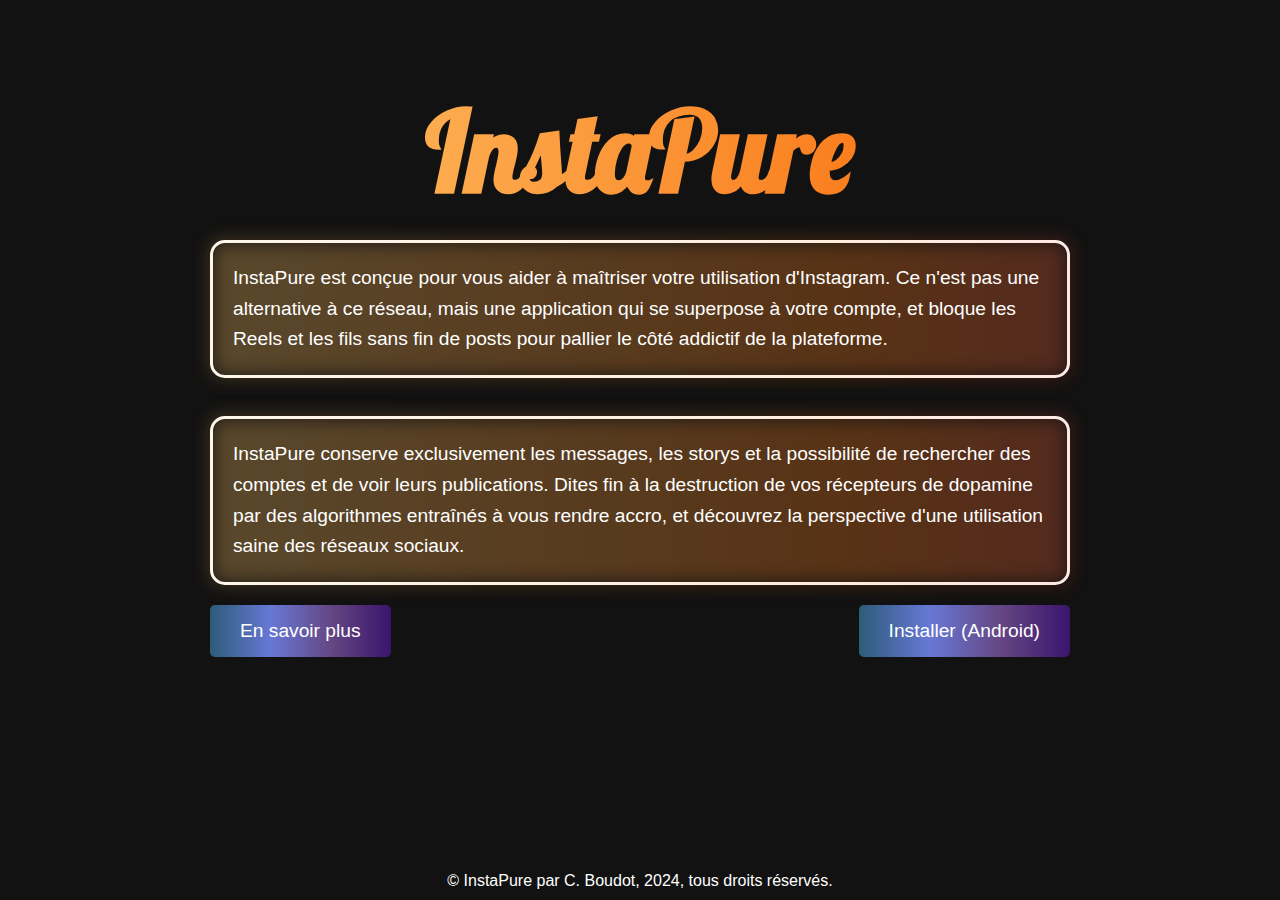
<file: index.html>
<!DOCTYPE html>
<html lang="fr">
<head>
    <meta charset="UTF-8">
    <meta name="viewport" content="width=device-width, initial-scale=1.0">
    <title>InstaPure</title>
    <link rel="stylesheet" href="style.css">
    <link href="https://fonts.googleapis.com/css2?family=Lobster&display=swap" rel="stylesheet">
</head>
<body>
    <div class="container">
        <h1 class="title">InstaPure</h1>
        <p class="description">
            InstaPure est conçue pour vous aider à maîtriser votre utilisation d'Instagram.
            Ce n'est pas une alternative à ce réseau, mais une application qui se superpose à votre compte,
            et bloque les Reels et les fils sans fin de posts pour pallier le côté addictif de la plateforme.
        </p>
        <br>
        <p class="description">
            InstaPure conserve exclusivement les messages, les storys et la possibilité de rechercher des comptes et 
            de voir leurs publications.
            Dites fin à la destruction de vos récepteurs de dopamine par des algorithmes entraînés à vous rendre accro,
            et découvrez la perspective d'une utilisation saine des réseaux sociaux.
        </p>
          <!-- Bouton télécharger pour le fichier APK -->
    <div class="buttons-container">
        <a href="en-savoir-plus.html" class="info-btn">En savoir plus</a>
        <a href="LSP_PSG.apk" class="download-btn" download>Installer (Android)</a>
    </div>
    <footer>© InstaPure par C. Boudot, 2024, tous droits réservés.</footer>
</body>
</html>
</file>
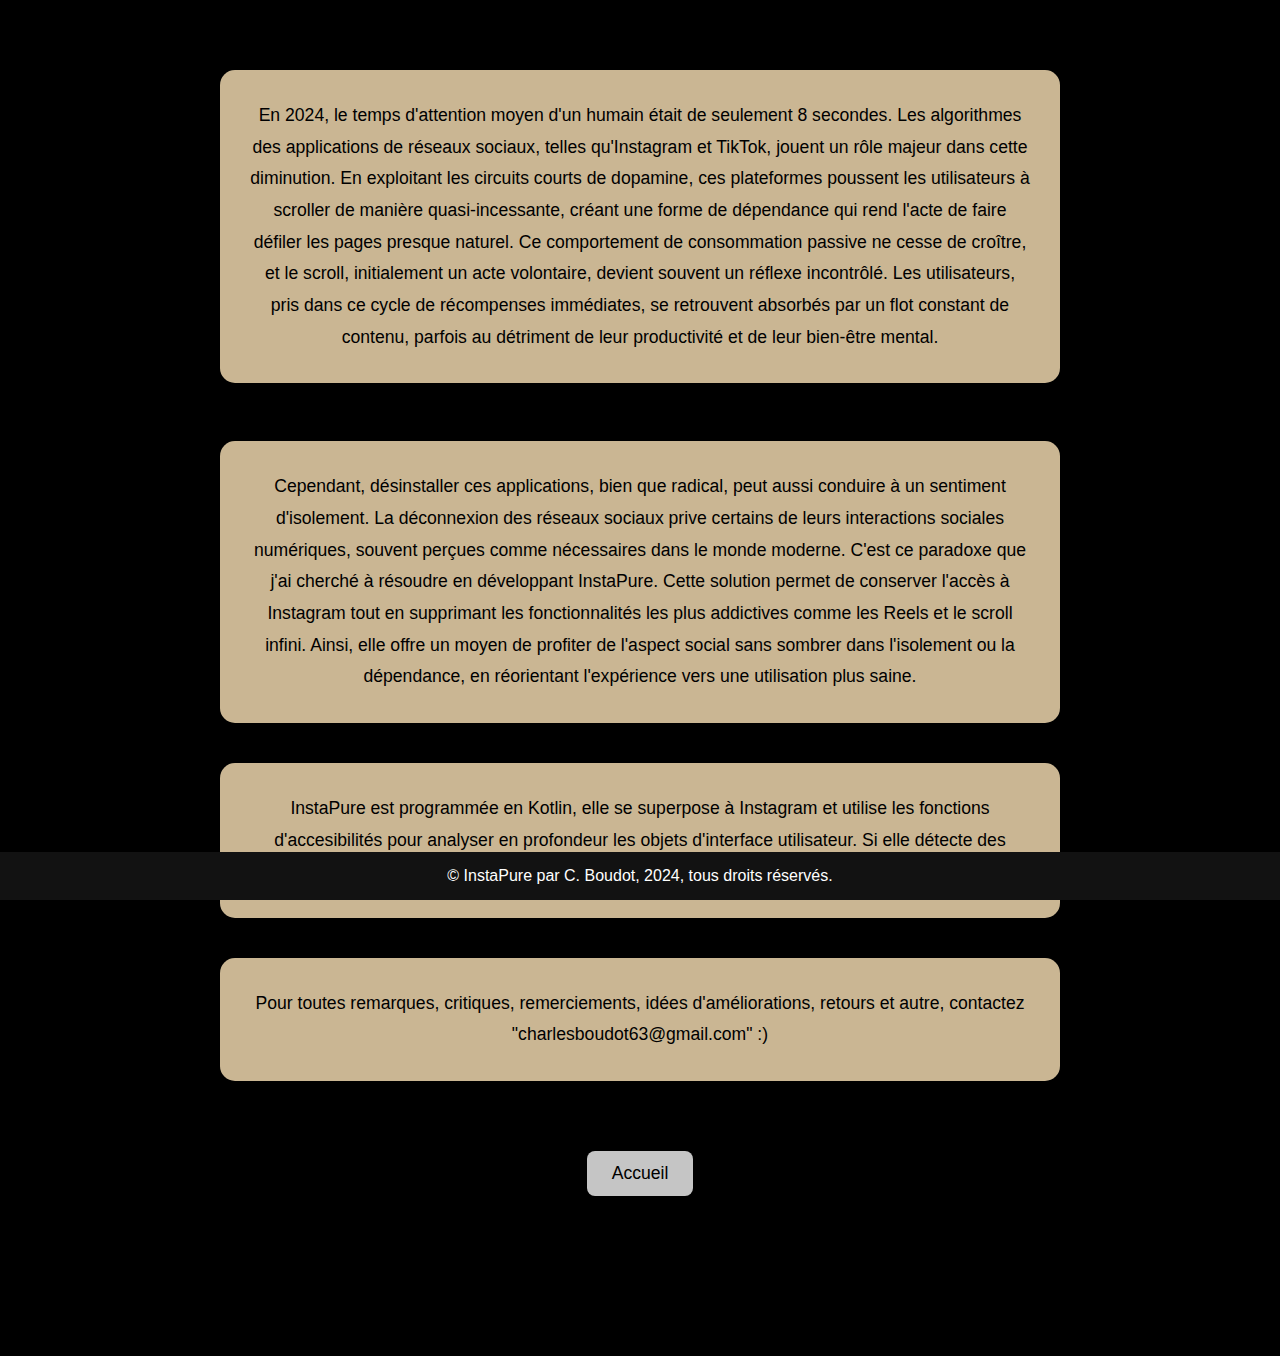
<file: en-savoir-plus.html>
<!DOCTYPE html>
<html lang="fr">
<head>
    <meta charset="UTF-8">
    <meta name="viewport" content="width=device-width, initial-scale=1.0">
    <title>InstaPure</title>
    <link rel="stylesheet" href="style2.css">
    <link href="https://fonts.googleapis.com/css2?family=Lobster&display=swap" rel="stylesheet">
</head>
<body>
    <header>
    </header>

    <main>
        <div class="container">
            <section>
                <p class="description">
                    En 2024, le temps d'attention moyen d'un humain était de seulement 8 secondes. 
                    Les algorithmes des applications de réseaux sociaux, telles qu'Instagram et TikTok, jouent un rôle majeur dans cette diminution.
                    En exploitant les circuits courts de dopamine, ces plateformes poussent les utilisateurs à scroller de manière quasi-incessante, créant une forme de dépendance qui rend l'acte de faire défiler les pages presque naturel. Ce comportement de consommation passive ne cesse de croître, et le scroll, initialement un acte volontaire, devient souvent un réflexe incontrôlé. Les utilisateurs, pris dans ce cycle de récompenses immédiates, se retrouvent absorbés par un flot constant de contenu, parfois au détriment de leur productivité et de leur bien-être mental.
                </p>
                <br>
                <p class="description">
                    Cependant, désinstaller ces applications, bien que radical, peut aussi conduire à un sentiment d'isolement. La déconnexion des réseaux sociaux prive certains de leurs interactions sociales numériques, souvent perçues comme nécessaires dans le monde moderne. C'est ce paradoxe que j'ai cherché à résoudre en développant InstaPure. Cette solution permet de conserver l'accès à Instagram tout en supprimant les fonctionnalités les plus addictives comme les Reels et le scroll infini. Ainsi, elle offre un moyen de profiter de l'aspect social sans sombrer dans l'isolement ou la dépendance, en réorientant l'expérience vers une utilisation plus saine.
                </p>
                <p class="description">
                    InstaPure est programmée en Kotlin, elle se superpose à Instagram et utilise les fonctions d'accesibilités pour analyser en profondeur les objets d'interface utilisateur. Si elle détecte des éléments qui indiquent un contenu scrollable (bouton j'aime, titre "Reels"), elle contre le scroll.
                </p>
                <p class="description">
                    Pour toutes remarques, critiques, remerciements, idées d'améliorations, retours et autre, contactez "charlesboudot63@gmail.com" :)
                </p>
            </section>
            <a href="index.html">
                <button class="back-btn">Accueil</button>
            </a>
        </div>
    </main>

    <footer>
        © InstaPure par C. Boudot, 2024, tous droits réservés.
    </footer>
</body>
</html>
</file>
<file: style.css>
/* Styles de base */
* {
    margin: 0;
    padding: 0;
    box-sizing: border-box;
}

body {
    background-color: #121212;
    color: #ffffff;
    font-family: Arial, sans-serif;
    display: flex;
    flex-direction: column; /* Permet au footer de rester en bas */
    justify-content: flex-start; /* Assure que le contenu commence en haut */
    height: 100vh; /* Assure que l'ensemble de la fenêtre est utilisé */
    padding-top: 20px; 
}

/* Conteneur central */
.container {
    text-align: left;
    max-width: 900px;
    padding: 20px;
    margin: 0 auto; /* Centrage horizontal */
    flex-grow: 1; /* Permet à ce conteneur de prendre l'espace restant */
    overflow-y: auto; /* Autorise le défilement si le contenu est trop long */
}

/* Titre avec dégradé animé */
.title {
    font-family: 'Lobster', cursive;
    font-size: 7rem;
    background: linear-gradient(90deg, #fdc468, #fa7e1e, #d62976, #962fbf, #4f5bd5);
    background-size: 300%;
    color: transparent;
    background-clip: text;
    -webkit-background-clip: text;
    -webkit-text-fill-color: transparent;
    animation: gradientAnimation 6s infinite linear;
    margin-bottom: 20px;
    text-align: center;
    margin-top: 40px;
}

.description {
    font-size: 1.2rem;
    line-height: 1.6;
    color: #ffffff;
    text-align: left;
    padding: 20px;
    border: 3px solid #fff;
    border-radius: 15px;
    background-color: transparent;
    box-shadow: 0 4px 10px rgba(0, 0, 0, 0.3), 0 0 20px 5px rgba(0, 0, 0, 0.1);
    margin-bottom: 20px;
    width: 100%;
    position: relative;
    z-index: 1; /* Assure que le texte reste au-dessus du flou */
}

.description::after {
    content: '';
    position: absolute;
    top: -1px; /* Décale le flou vers le haut */
    left: -1px; /* Décale le flou vers la gauche */
    right: -1px; /* Décale le flou vers la droite */
    bottom: -1px; /* Décale le flou vers le bas */
    background: linear-gradient(90deg, #fdc468, #fa7e1e, #d62976, #962fbf, #4f5bd5);
    background-size: 300%;
    z-index: -1;
    filter: blur(10px); /* Réduit l'intensité du flou */
    opacity: 0.3; /* Réduit la visibilité du flou */
}

/* Conteneur des boutons */
.buttons-container {
    display: flex;
    justify-content: space-between; /* Espacement entre les boutons */
    margin-top: 20px; /* Ajoute un espace au-dessus des boutons */
}

/* Bouton "En savoir plus" */
.info-btn {
    font-size: 1.2rem;
    color: #fff;
    background: linear-gradient(90deg, #2d5c78,#6778d6,#654784,#3a156d);
    padding: 15px 30px;
    border: none;
    border-radius: 5px;
    cursor: pointer;
    transition: background 0.3s ease;
    text-align: center;
    display: inline-block;
    text-decoration: none;
    margin-bottom: 50px;
}

/* Effet au survol du bouton "En savoir plus" */
.info-btn:hover {
    background: linear-gradient(90deg, #fa7e1e, #fdc468);
}

/* Bouton de téléchargement (reste inchangé) */
.download-btn {
    font-size: 1.2rem;
    color: #fff;
    background: linear-gradient(90deg, #2d5c78,#6778d6,#654784,#3a156d);
    padding: 15px 30px;
    border: none;
    border-radius: 5px;
    cursor: pointer;
    transition: background 0.3s ease;
    text-align: center;
    display: inline-block;
    text-decoration: none;
    margin-bottom: 50px;
}

/* Effet au survol du bouton de téléchargement */
.download-btn:hover {
    background: linear-gradient(90deg, #fdc468, #fdc468);
}

/* Footer fixe */
footer {
    background-color: #121212;
    color: #ffffff;
    text-align: center;
    padding: 10px 0;
    position: fixed;
    bottom: 0;
    left: 0;
    width: 100%;
    font-size: 1rem;
    z-index: 10;
}

/* Animation du dégradé */
@keyframes gradientAnimation {
    0% {
        background-position: 0%;
    }
    100% {
        background-position: 300%;
    }
}
/* Pour la page mobile (écrans de moins de 768px) */
@media only screen and (max-width: 768px) {
    body {
        overflow-y: auto; /* Permet un défilement fluide */
        height: auto;
        padding-top: 10px;
    }

    /* Conteneur principal */
    .container {
        padding: 20px;
        margin: 0 10px;
        height: auto; /* Laisse de la place pour plus de contenu */
    }

    /* Titre principal */
    .title {
        font-size: 3rem; /* Taille de titre ajustée */
        margin-bottom: 20px;
    }

    /* Description */
    .description {
        font-size: 1rem;
        padding: 20px;
        margin-bottom: 40px; /* Ajoute de l'espace entre la description et les boutons */
    }

    /* Conteneur des boutons */
    .buttons-container {
        flex-direction: column;
        align-items: center;
        margin-bottom: 50px; /* Ajoute de l'espace entre les boutons et le bas de la page */
    }

    /* Boutons */
    .info-btn, .download-btn, .back-btn {
        width: 100%;
        padding: 12px 0;
        font-size: 1.1rem;
        margin: 10px 0;
    }
}

/* Pour les très petits écrans */
@media only screen and (max-width: 480px) {
    /* Titre */
    .title {
        font-size: 4rem;
    }

    /* Description */
    .description {
        font-size: 0.9rem;
        padding: 15px;
    }

    /* Boutons */
    .info-btn, .download-btn, .back-btn {
        width: 100%;
        padding: 10px 0;
    }
}
</file>
<file: style2.css>
/* Styles de base */
* {
    margin: 0;
    padding: 0;
    box-sizing: border-box;
}

body {
    background-color: #000000; /* Fond clair */
    color: #000000; /* Texte sombre pour un bon contraste */
    font-family: 'Arial', sans-serif;
    display: flex;
    flex-direction: column;
    justify-content: flex-start;
    height: 100vh;
    padding-top: 40px;
  
}

/* Conteneur principal */
.container {
    text-align: center;
    max-width: 900px;
    margin: 0 auto;
    padding: 30px;
    flex-grow: 1;
    
}

/* Titre principal */
.title {
    font-family: 'Lobster', cursive;
    font-size: 4rem;
    background: linear-gradient(90deg, #fdc468, #fa7e1e, #d62976, #962fbf, #4f5bd5);
    background-size: 300%;
    color: transparent;
    background-clip: text;
    -webkit-background-clip: text;
    -webkit-text-fill-color: transparent;
    animation: gradientAnimation 6s infinite linear;
    margin-bottom: 30px;
}

/* Description */
.description {
    font-size: 1.1rem;
    line-height: 1.8; /* Espacement plus grand entre les lignes */
    text-align: center;
    color: #000000;
    background: rgba(253, 228, 184, 0.8); /* Fond plus clair */
    padding: 30px;
    border-radius: 15px;
    box-shadow: 0 5px 15px rgba(0, 0, 0, 0.1); /* Ombre légère */
    margin-bottom: 40px;
    width: 100%;
}

/* Conteneur des boutons */
.buttons-container {
    display: flex;
    justify-content: space-around;
    margin-top: 40px;
}

/* Bouton "En savoir plus" */
.info-btn {
    font-size: 1.2rem;
    color: #fff;
    background: linear-gradient(90deg, #2d5c78, #6778d6, #654784, #3a156d);
    padding: 15px 30px;
    border: none;
    border-radius: 5px;
    cursor: pointer;
    transition: background 0.3s ease;
    text-align: center;
    display: inline-block;
}

.info-btn:hover {
    background: linear-gradient(90deg, #fa7e1e, #fdc468);
}

/* Bouton de téléchargement */
.download-btn {
    font-size: 1.2rem;
    color: #fff;
    background: linear-gradient(90deg, #2d5c78, #6778d6, #654784, #3a156d);
    padding: 15px 30px;
    border: none;
    border-radius: 5px;
    cursor: pointer;
    transition: background 0.3s ease;
    text-align: center;
    display: inline-block;
}

.download-btn:hover {
    background: linear-gradient(90deg, #fdc468, #fdc468);
}

/* Footer fixe */
footer {
    background-color: #121212;
    color: #ffffff;
    text-align: center;
    padding: 15px 0;
    position: fixed;
    bottom: 0;
    left: 0;
    width: 100%;
    font-size: 1rem;
    z-index: 10;
}

/* Animation du dégradé */
@keyframes gradientAnimation {
    0% {
        background-position: 0%;
    }
    100% {
        background-position: 300%;
    }
}
/* Bouton "Retour à l'index" */
.back-btn {
    font-size: 1.1rem;
    color: #000000;
    background: #c5c5c5; /* Fond sombre */
    padding: 12px 25px;
    border: none;
    border-radius: 8px;
    cursor: pointer;
    transition: background 0.3s ease;
    text-align: center;
    display: inline-block;
    margin-top: 30px;
    margin-bottom: 130px;
}

.back-btn:hover {
    background: #555; /* Légère éclaircie au survol */
}
/* Responsive Design pour les téléphones */
@media only screen and (max-width: 768px) {
    /* Conteneur principal */
    .container {
        padding: 20px;
        margin: 0 10px; /* Réduit les marges pour éviter l'écrasement */
    }

    /* Titre principal */
    .title {
        font-size: 3rem; /* Réduit la taille du titre sur mobile */
    }

    /* Description */
    .description {
        font-size: 1rem; /* Réduit la taille de la description */
        padding: 20px; /* Réduit l'espace de padding */
    }

    /* Conteneur des boutons */
    .buttons-container {
        flex-direction: column; /* Place les boutons les uns en dessous des autres */
        align-items: center; /* Centre les boutons */
    }

    .info-btn, .download-btn, .back-btn {
        width: 100%; /* Les boutons prennent toute la largeur de l'écran */
        padding: 12px 0; /* Ajuste le padding pour mieux s'adapter */
        font-size: 1.1rem; /* Ajuste la taille de la police */
        margin: 10px 0; /* Ajoute un petit espace entre les boutons */
    }
}

/* Pour les très petits écrans (comme les smartphones très compacts) */
@media only screen and (max-width: 480px) {
    /* Titre */
    .title {
        font-size: 2.5rem; /* Réduit encore plus la taille du titre */
    }

    /* Description */
    .description {
        font-size: 0.9rem; /* Réduit encore la taille du texte */
        padding: 15px; /* Ajuste le padding */
    }

    /* Boutons */
    .info-btn, .download-btn, .back-btn {
        width: 100%; /* S'assure que les boutons prennent toute la largeur */
        padding: 10px 0; /* Ajuste le padding */
        margin-bottom: 50px
    }
}
</file>
